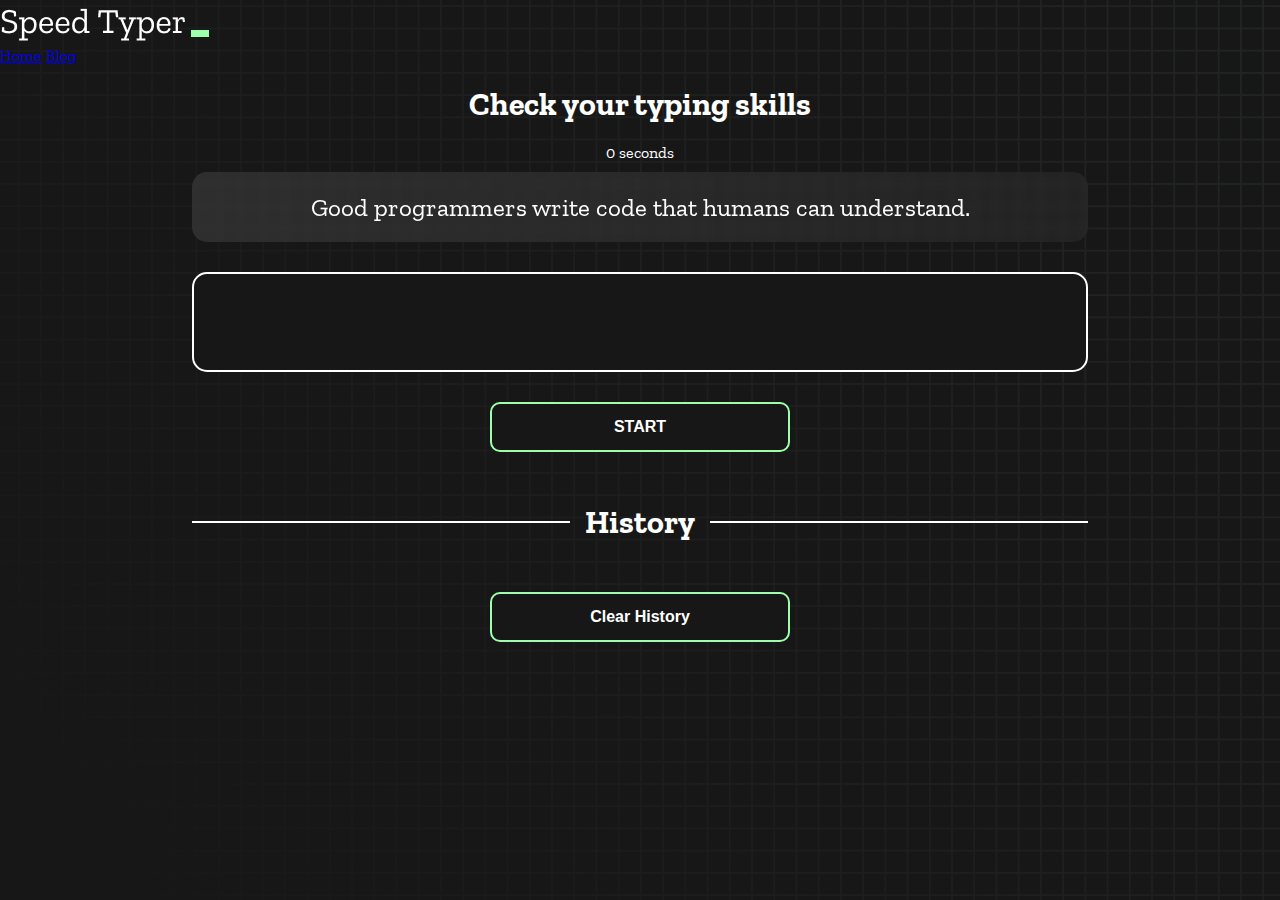
<file: index.html>
<!DOCTYPE html>
<html lang="en">
  <head>
    <meta charset="UTF-8" />
    <meta http-equiv="X-UA-Compatible" content="IE=edge" />
    <meta name="viewport" content="width=device-width, initial-scale=1.0" />
    <title>Speed Monster</title>
    <link rel="stylesheet" href="styles.css" />
    <link rel="preconnect" href="https://fonts.googleapis.com" />
    <link rel="preconnect" href="https://fonts.gstatic.com" crossorigin />
    <link
      href="https://fonts.googleapis.com/css2?family=Zilla+Slab:wght@300;400;500&display=swap"
      rel="stylesheet"
    />
    <link
      href="https://cdn.jsdelivr.net/npm/bootstrap@5.2.1/dist/css/bootstrap.min.css"
      rel="stylesheet"
      integrity="sha384-iYQeCzEYFbKjA/T2uDLTpkwGzCiq6soy8tYaI1GyVh/UjpbCx/TYkiZhlZB6+fzT"
      crossorigin="anonymous"
    />
  </head>
  <body>
    <!-- navbar start  -->
    <nav class="navbar navbar-expand-lg navbar-dark bg-dark">
      <div class="container">
        <a class="navbar-brand logo" href="index.html"
          ><img src="./logo.png"
        /></a>
        <div
          class="collapse navbar-collapse d-flex justify-content-lg-end justify-content-center"
          id="navbarNavAltMarkup"
        >
          <div class="navbar-nav text-center">
            <a class="nav-link active" aria-current="page" href="#">Home</a>
            <a class="nav-link" href="blog.html">Blog</a>
          </div>
        </div>
      </div>
    </nav>
    <!-- navbar end  -->

    <h1 class="title text-uppercase">Check your typing skills</h1>
    <div id="show-time">0 seconds</div>

    <div class="box-container">
      <div id="question"></div>

      <div id="display" class="inactive"></div>

      <div class="buttons">
        <button id="starts">START</button>
      </div>

      <div class="divider-container">
        <div class="line"></div>
        <h1 class="title2">History</h1>
        <div class="line"></div>
      </div>
      <div id="histories"></div>
    </div>

    <div id="countdown"></div>
    <div id="modal-background" class="hidden"></div>
    <div id="result" class="hidden"></div>

    <div class="box-container">
      <div class="buttons">
        <button onclick="clearAll()">Clear History</button>
      </div>
    </div>

    <script src="./history.js"></script>
    <script src="./script.js"></script>
  </body>
</html>
</file>
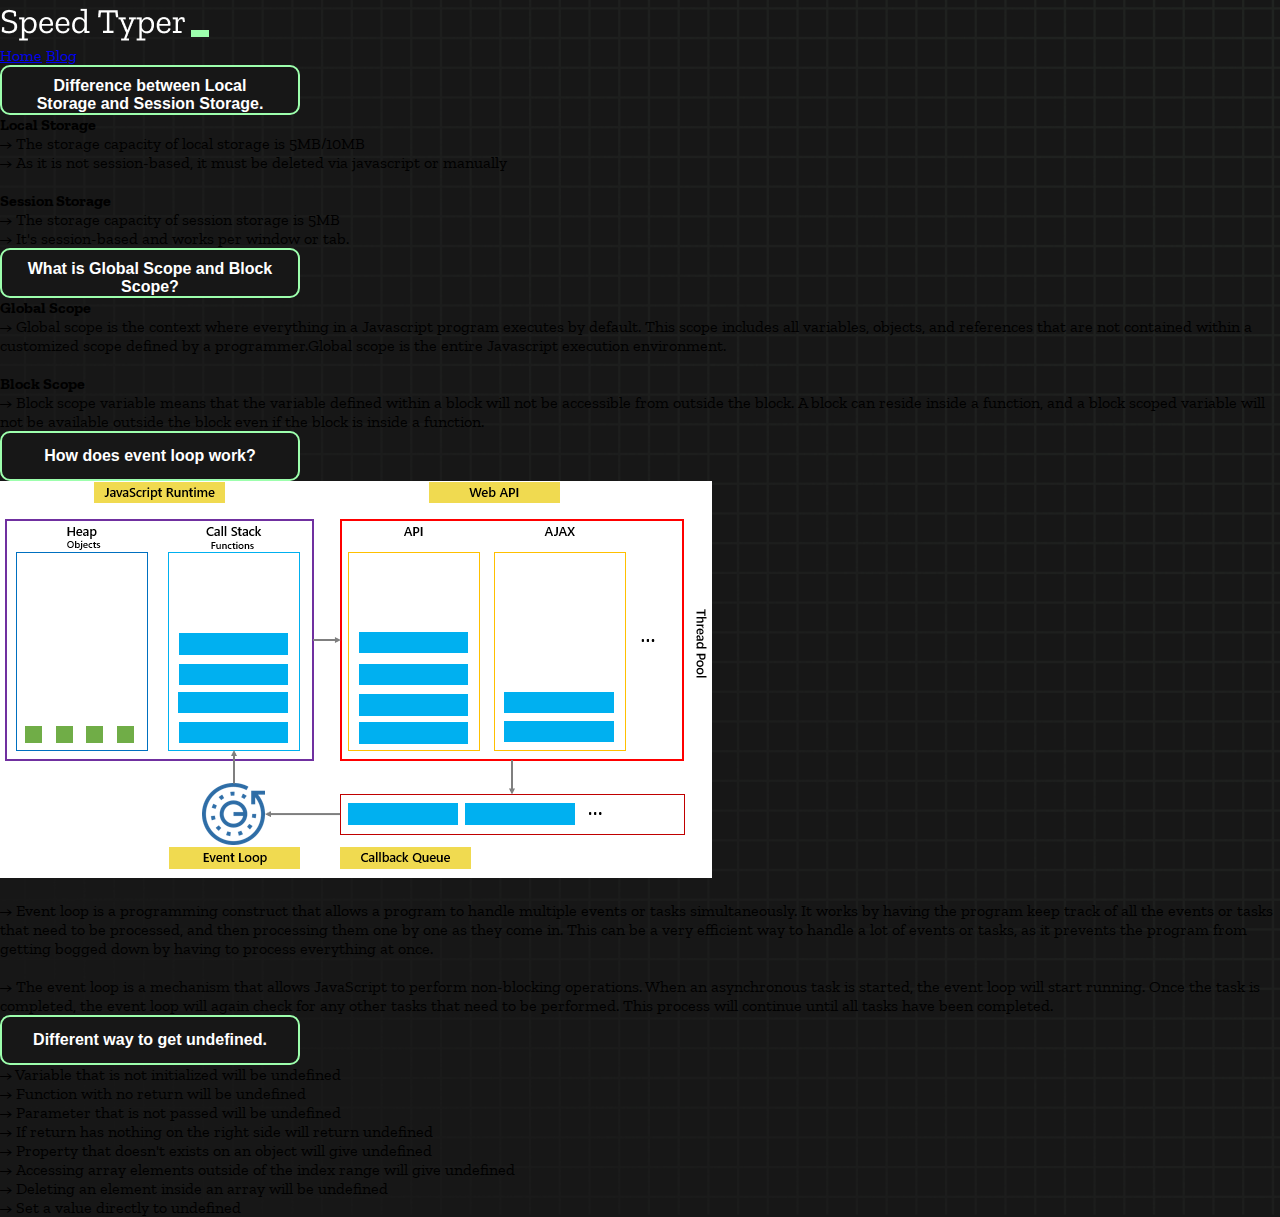
<file: blog.html>
<!DOCTYPE html>
<html lang="en">
  <head>
    <meta charset="UTF-8" />
    <meta http-equiv="X-UA-Compatible" content="IE=edge" />
    <meta name="viewport" content="width=device-width, initial-scale=1.0" />
    <title>Speed Monster</title>
    <link rel="stylesheet" href="styles.css" />
    <link rel="preconnect" href="https://fonts.googleapis.com" />
    <link rel="preconnect" href="https://fonts.gstatic.com" crossorigin />
    <link
      href="https://fonts.googleapis.com/css2?family=Zilla+Slab:wght@300;400;500&display=swap"
      rel="stylesheet"
    />
    <link
      href="https://cdn.jsdelivr.net/npm/bootstrap@5.2.1/dist/css/bootstrap.min.css"
      rel="stylesheet"
      integrity="sha384-iYQeCzEYFbKjA/T2uDLTpkwGzCiq6soy8tYaI1GyVh/UjpbCx/TYkiZhlZB6+fzT"
      crossorigin="anonymous"
    />
  </head>
  <body>
    <!-- navbar start  -->
    <nav class="navbar navbar-expand-lg navbar-dark bg-dark">
      <div class="container">
        <a class="navbar-brand logo" href="index.html"
          ><img src="./logo.png"
        /></a>
        <div
          class="collapse navbar-collapse d-flex justify-content-lg-end justify-content-center"
          id="navbarNavAltMarkup"
        >
          <div class="navbar-nav">
            <a class="nav-link" href="index.html">Home</a>
            <a class="nav-link active" aria-current="page" href="blog.html"
              >Blog</a
            >
          </div>
        </div>
      </div>
    </nav>
    <!-- navbar end  -->

    <main class="container my-5">
      <div class="accordion" id="accordionExample">
        <div class="accordion-item border-1 border-secondary">
          <h2 class="accordion-header" id="headingOne">
            <button
              class="accordion-button bg-dark text-light"
              type="button"
              data-bs-toggle="collapse"
              data-bs-target="#collapseOne"
              aria-expanded="true"
              aria-controls="collapseOne"
            >
              Difference between Local Storage and Session Storage.
            </button>
          </h2>
          <div
            id="collapseOne"
            class="accordion-collapse collapse show"
            aria-labelledby="headingOne"
            data-bs-parent="#accordionExample"
          >
            <div class="accordion-body bg-black bg-opacity-75 text-light">
              <strong class="text-decoration-underline">Local Storage</strong>
              <br />
              → The storage capacity of local storage is 5MB/10MB <br />
              → As it is not session-based, it must be deleted via javascript or
              manually <br />
              <br />

              <strong class="text-decoration-underline">
                Session Storage</strong
              >
              <br />
              → The storage capacity of session storage is 5MB <br />
              → It's session-based and works per window or tab. <br />
            </div>
          </div>
        </div>
        <div class="accordion-item border-1 border-secondary">
          <h2 class="accordion-header" id="headingTwo">
            <button
              class="accordion-button collapsed bg-dark text-light"
              type="button"
              data-bs-toggle="collapse"
              data-bs-target="#collapseTwo"
              aria-expanded="false"
              aria-controls="collapseTwo"
            >
              What is Global Scope and Block Scope?
            </button>
          </h2>
          <div
            id="collapseTwo"
            class="accordion-collapse collapse"
            aria-labelledby="headingTwo"
            data-bs-parent="#accordionExample"
          >
            <div class="accordion-body bg-black bg-opacity-75 text-light">
              <strong class="text-decoration-underline">Global Scope</strong>
              <br />
              → Global scope is the context where everything in a Javascript
              program executes by default. This scope includes all variables,
              objects, and references that are not contained within a customized
              scope defined by a programmer.Global scope is the entire
              Javascript execution environment. <br />
              <br />

              <strong class="text-decoration-underline">Block Scope</strong>
              <br />
              → Block scope variable means that the variable defined within a
              block will not be accessible from outside the block. A block can
              reside inside a function, and a block scoped variable will not be
              available outside the block even if the block is inside a
              function.
            </div>
          </div>
        </div>
        <div class="accordion-item border-1 border-secondary">
          <h2 class="accordion-header" id="headingThree">
            <button
              class="accordion-button collapsed bg-dark text-light"
              type="button"
              data-bs-toggle="collapse"
              data-bs-target="#collapseThree"
              aria-expanded="false"
              aria-controls="collapseThree"
            >
              How does event loop work?
            </button>
          </h2>
          <div
            id="collapseThree"
            class="accordion-collapse collapse"
            aria-labelledby="headingThree"
            data-bs-parent="#accordionExample"
          >
            <div class="accordion-body bg-black bg-opacity-75 text-light">
              <div class="d-flex justify-content-center">
                <img
                  class="img-fluid"
                  src="javascript-event-loop.png"
                  alt="event loop"
                />
              </div>
              <br />
              → Event loop is a programming construct that allows a program to
              handle multiple events or tasks simultaneously. It works by having
              the program keep track of all the events or tasks that need to be
              processed, and then processing them one by one as they come in.
              This can be a very efficient way to handle a lot of events or
              tasks, as it prevents the program from getting bogged down by
              having to process everything at once. <br />
              <br />

              → The event loop is a mechanism that allows JavaScript to perform
              non-blocking operations. When an asynchronous task is started, the
              event loop will start running. Once the task is completed, the
              event loop will again check for any other tasks that need to be
              performed. This process will continue until all tasks have been
              completed.
            </div>
          </div>
        </div>
        <div class="accordion-item border-1 border-secondary">
          <h2 class="accordion-header" id="headingFour">
            <button
              class="accordion-button collapsed bg-dark text-light"
              type="button"
              data-bs-toggle="collapse"
              data-bs-target="#collapseFour"
              aria-expanded="false"
              aria-controls="collapseFour"
            >
              Different way to get undefined.
            </button>
          </h2>
          <div
            id="collapseFour"
            class="accordion-collapse collapse"
            aria-labelledby="headingFour"
            data-bs-parent="#accordionExample"
          >
            <div class="accordion-body bg-black bg-opacity-75 text-light">
              → Variable that is not initialized will be undefined <br />
              → Function with no return will be undefined<br />
              → Parameter that is not passed will be undefined <br />
              → If return has nothing on the right side will return undefined
              <br />
              → Property that doesn't exists on an object will give undefined
              <br />
              → Accessing array elements outside of the index range will give
              undefined<br />
              → Deleting an element inside an array will be undefined<br />
              → Set a value directly to undefined
            </div>
          </div>
        </div>
      </div>
    </main>

    <script
      src="https://cdn.jsdelivr.net/npm/bootstrap@5.2.1/dist/js/bootstrap.bundle.min.js"
      integrity="sha384-u1OknCvxWvY5kfmNBILK2hRnQC3Pr17a+RTT6rIHI7NnikvbZlHgTPOOmMi466C8"
      crossorigin="anonymous"
    ></script>
  </body>
</html>
</file>
<file: styles.css>
* {
  padding: 0;
  margin: 0;
  box-sizing: border-box;
}

body {
  background-image: url("./bg.png");
  background-size: cover;
  background-position: left top;
  font-family: "Zilla Slab", serif;
}

.box-container {
  width: 70%;
  margin: 0 auto;
}

#question {
  padding: 20px 10px;
  height: auto;
  display: flex;
  align-items: center;
  justify-content: center;
  color: white;
  font-size: 25px;
  border-radius: 15px;
  background: rgb(255, 255, 255);
  background: linear-gradient(
    92.49deg,
    rgba(255, 255, 255, 0.1) 0.18%,
    rgba(255, 255, 255, 0.05) 99.85%
  );
  backdrop-filter: blur(5px);
  margin-bottom: 30px;
}

#display {
  padding: 20px 10px;
  min-height: 100px;
  display: flex;
  flex-wrap: wrap;
  align-items: center;
  color: white;
  font-size: 32px;
  background-color: #171717;
  border: 2px solid #9dffad;
  border-radius: 15px;
}

#countdown {
  position: fixed;
  height: 100vh;
  width: 100vw;
  background-color: rgba(0, 0, 0, 0.8);
  top: 0;
  left: 0;
  display: flex;
  align-items: center;
  justify-content: center;
  font-size: 3rem;
  color: white;
  display: none;
}
#result {
  position: absolute;
  top: 50%;
  left: 50%;
  transform: translate(-50%, -50%);
  height: 250px;
  width: 400px;
  background-color: #171717;
  border-radius: 15px;
  border: 2px solid #9dffad;
  color: white;
  text-align: center;
  padding: 2rem;
}
#show-time {
  text-align: center;
  color: white;
  margin: 10px 0;
}

.green {
  color: #9dffad;
}
.red {
  color: #eb6565;
}
.bold {
  font-weight: 700;
}
.inactive {
  border: 2px solid white !important;
}
.hidden {
  display: none;
}
.title {
  text-align: center;
  color: white;
  margin: 20px 0;
}

.divider-container {
  height: 80px;
  display: flex;
  justify-content: center;
  align-items: center;
  gap: 15px;
  margin: 0 auto;
}

.line {
  height: 2px;
  background: white;
  width: 100%;
}

.title2 {
  color: white;
  display: block;
}

.buttons {
  display: flex;
  justify-content: center;
  margin: 30px 0;
}
button {
  padding: 10px 20px;
  border: none;
  font-size: 16px;
  font-weight: bold;
  width: 300px;
  height: 50px;
  color: white;
  background-color: #171717;
  border-radius: 10px;
  border: 2px solid #9dffad;
  cursor: pointer;
}

#histories {
  margin-bottom: 30px;
  display: grid;
  grid-template-columns: repeat(3, 1fr);
  grid-gap: 20px;
}

.card-history {
  width: 100%;
  height: 100%;
  padding: 50px;
  padding: 20px 30px;
  color: white;
  border-radius: 15px;
  background: rgb(255, 255, 255);
  background: linear-gradient(
    92.49deg,
    rgba(255, 255, 255, 0.1) 0.18%,
    rgba(255, 255, 255, 0.05) 99.85%
  );
  backdrop-filter: blur(5px);
  margin-bottom: 30px;
}

.card-history h3 {
  min-height: 80px;
}

#modal-background {
  background: rgb(255, 255, 255);
  background: linear-gradient(
    92.49deg,
    rgba(255, 255, 255, 0.1) 0.18%,
    rgba(255, 255, 255, 0.05) 99.85%
  );
  backdrop-filter: blur(5px);
  height: 100vh;
  width: 100%;
  position: fixed;
  top: 0;
}

.accordion-button:focus {
  z-index: 3;
  border-color: none !important;
  outline: 0;
  box-shadow: none !important;
}

@media only screen and (max-width: 767px) {
  .box-container {
    padding: 0 20px;
    width: 100%;
  }
  .card-history {
    flex-direction: column;
  }
  #histories {
    grid-template-columns: repeat(1, 1fr);
  }
}

@media only screen and (max-width: 992px) {
  .logo {
    width: 100%;
    text-align: center;
    margin: 0;
  }
}

@media screen and (min-width: 767px) and (max-width: 1023px) {
  #histories {
    grid-template-columns: repeat(2, 1fr);
  }
}
</file>
